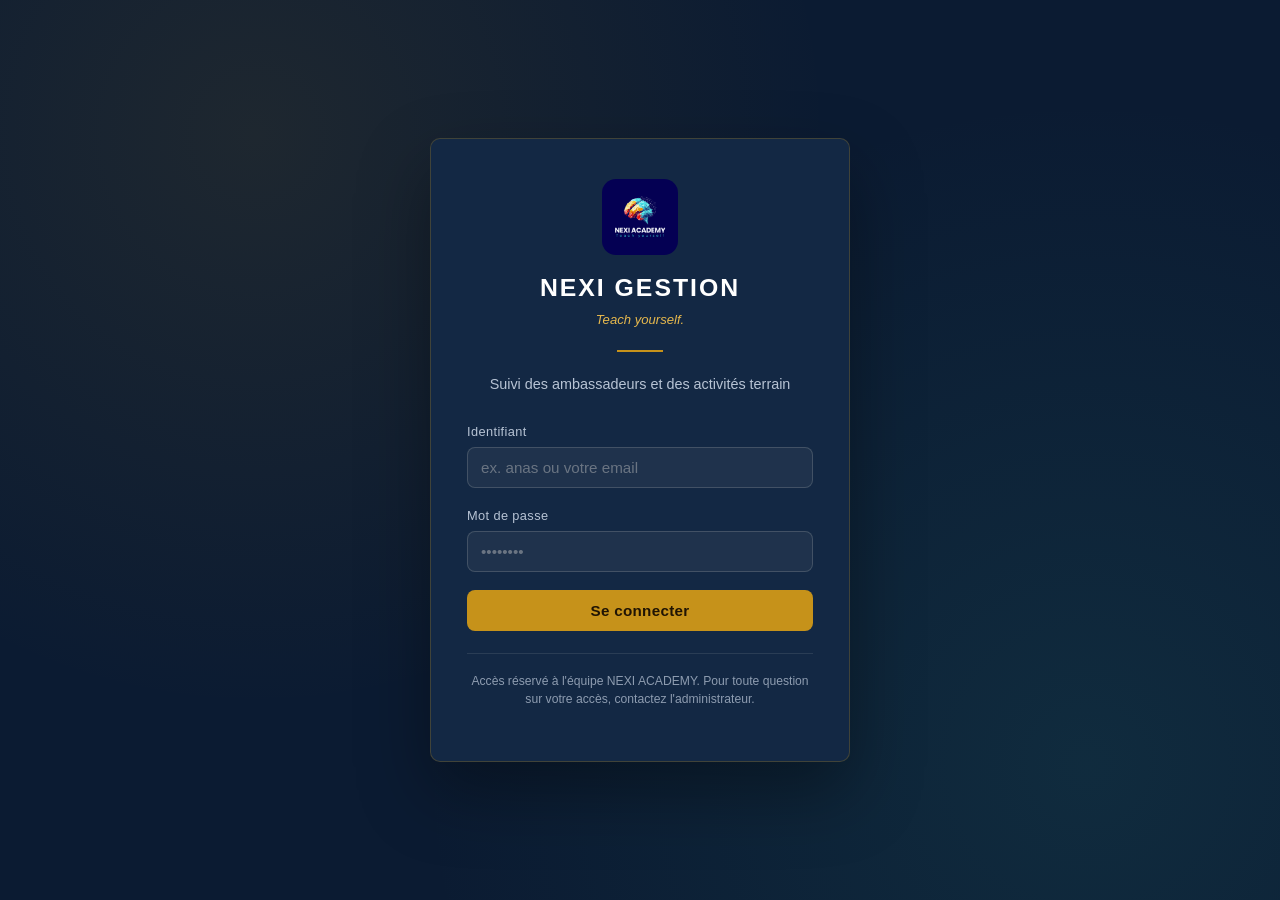
<file: index.html>
<!DOCTYPE html>
<html lang="fr">
<head>
<meta charset="UTF-8" />
<meta name="viewport" content="width=device-width, initial-scale=1.0" />
<title>NEXI GESTION — Connexion</title>
<link rel="icon" href="assets/logo.png" />
<link rel="stylesheet" href="css/style.css" />
</head>
<body class="login-page">

  <div class="login-card">
    <div class="brand">
      <img src="assets/logo.png" alt="Nexi Academy" class="brand-logo" />
      <p class="brand-mark">NEXI GESTION </p>
      <p class="brand-tagline">Teach yourself.</p>
    </div>
    <hr class="brand-divider" />
    <p class="login-subtitle">Suivi des ambassadeurs et des activités terrain</p>

    <div id="error-box" class="error-message"></div>

    <form id="login-form" autocomplete="off">
      <div class="field">
        <label for="username">Identifiant</label>
        <input type="text" id="username" name="username" placeholder="ex. anas ou votre email" required />
      </div>
      <div class="field">
        <label for="password">Mot de passe</label>
        <input type="password" id="password" name="password" placeholder="••••••••" required />
      </div>
      <button type="submit" class="btn-primary">Se connecter</button>
    </form>

    <p class="login-hint">
      Accès réservé à l'équipe NEXI ACADEMY. Pour toute question sur votre
      accès, contactez l'administrateur.
    </p>
  </div>

  <script src="js/config.js"></script>
  <script src="js/auth.js"></script>
  <script>
    if (nexiGetSession()) {
      window.location.href = "dashboard.html";
    }

    const form = document.getElementById("login-form");
    const errorBox = document.getElementById("error-box");

    form.addEventListener("submit", function (e) {
      e.preventDefault();
      const username = document.getElementById("username").value.trim();
      const password = document.getElementById("password").value;

      const session = nexiLogin(username, password);
      if (session) {
        window.location.href = "dashboard.html";
      } else {
        errorBox.textContent = "Identifiant ou mot de passe incorrect.";
        errorBox.classList.add("visible");
      }
    });
  </script>
</body>
</html>
</file>
<file: css/style.css>
/* ============================================================
   NEXI SUIVI — styles
   Palette reprise de l'identité visuelle NEXI ACADEMY :
   bleu nuit profond / or / sarcelle / terracotta / crème

   Note : aucune police externe n'est chargée (pas de dépendance
   réseau), pour que le site reste utilisable même hors connexion
   ou sur un réseau lent — dans l'esprit NEXI STUDIO.
   ============================================================ */

:root {
  --navy-deep: #0b1b32;
  --navy-panel: #132844;
  --navy-panel-2: #0f2138;
  --navy-heading: #1e3a5f;
  --gold: #c6921a;
  --gold-light: #e6b84d;
  --teal: #2e8f87;
  --terracotta: #c16c4e;
  --cream: #f5f1e7;
  --texte-clair: #f5f1e7;
  --texte-doux: #b7c3d4;
  --texte-fonce: #33343a;
  --rouge: #c1594a;
  --ombre: rgba(0, 0, 0, 0.35);

  --font-display: "Segoe UI Semibold", "Segoe UI", "Helvetica Neue", Arial, sans-serif;
  --font-body: -apple-system, BlinkMacSystemFont, "Segoe UI", "Helvetica Neue", Arial, sans-serif;

  --radius: 10px;
}

* {
  box-sizing: border-box;
}

html,
body {
  margin: 0;
  padding: 0;
}

body {
  background: var(--navy-deep);
  color: var(--texte-clair);
  font-family: var(--font-body);
  min-height: 100vh;
  line-height: 1.5;
}

a {
  color: inherit;
}

button {
  font-family: inherit;
  cursor: pointer;
}

::selection {
  background: var(--gold);
  color: var(--navy-deep);
}

a:focus-visible,
button:focus-visible,
input:focus-visible,
select:focus-visible,
textarea:focus-visible {
  outline: 2px solid var(--gold);
  outline-offset: 2px;
}

/* motif de points, clin d'œil au visuel de la présentation */
.dot-motif {
  position: absolute;
  width: 90px;
  height: 90px;
  background-image: radial-gradient(circle, rgba(230, 184, 77, 0.35) 1.4px, transparent 1.4px);
  background-size: 14px 14px;
  pointer-events: none;
}

/* ============================================================
   PAGE DE CONNEXION
   ============================================================ */

.login-page {
  min-height: 100vh;
  display: flex;
  align-items: center;
  justify-content: center;
  padding: 24px;
  position: relative;
  overflow: hidden;
  background:
    radial-gradient(circle at 20% 15%, rgba(198, 146, 26, 0.10), transparent 45%),
    radial-gradient(circle at 85% 85%, rgba(46, 143, 135, 0.14), transparent 50%),
    var(--navy-deep);
}

.login-card {
  width: 100%;
  max-width: 420px;
  background: var(--navy-panel);
  border: 1px solid rgba(198, 146, 26, 0.25);
  border-radius: var(--radius);
  padding: 40px 36px;
  box-shadow: 0 30px 70px var(--ombre);
  position: relative;
  z-index: 1;
}

.brand {
  text-align: center;
  margin-bottom: 6px;
}

.brand-logo {
  width: 76px;
  height: 76px;
  display: block;
  margin: 0 auto 14px;
  border-radius: 14px;
}

.brand-mark {
  font-family: var(--font-display);
  font-size: 1.55rem;
  font-weight: 800;
  letter-spacing: 0.08em;
  color: #ffffff;
  margin: 0;
}

.brand-tagline {
  font-size: 0.82rem;
  font-style: italic;
  color: var(--gold-light);
  margin: 4px 0 0;
}

.brand-divider {
  width: 46px;
  height: 2px;
  background: var(--gold);
  margin: 20px auto 22px;
  border: none;
}

.login-subtitle {
  text-align: center;
  color: var(--texte-doux);
  font-size: 0.9rem;
  margin: 0 0 26px;
}

.field {
  margin-bottom: 18px;
}

.field label {
  display: block;
  font-size: 0.8rem;
  letter-spacing: 0.03em;
  color: var(--texte-doux);
  margin-bottom: 6px;
}

.field input,
.field select,
.field textarea {
  width: 100%;
  padding: 11px 13px;
  border-radius: 8px;
  border: 1px solid rgba(245, 241, 231, 0.16);
  background: rgba(245, 241, 231, 0.05);
  color: var(--texte-clair);
  font-family: inherit;
  font-size: 0.95rem;
}

.field select option {
  background: var(--navy-panel);
  color: var(--texte-clair);
}

.field input::placeholder,
.field textarea::placeholder {
  color: rgba(245, 241, 231, 0.35);
}

.field input:focus,
.field select:focus,
.field textarea:focus {
  border-color: var(--gold);
  background: rgba(245, 241, 231, 0.09);
}

.btn-primary {
  width: 100%;
  padding: 12px 16px;
  background: var(--gold);
  color: #201404;
  border: none;
  border-radius: 8px;
  font-weight: 700;
  font-size: 0.95rem;
  letter-spacing: 0.02em;
  transition: background 0.15s ease, transform 0.1s ease;
}

.btn-primary:hover {
  background: var(--gold-light);
}

.btn-primary:active {
  transform: translateY(1px);
}

.btn-secondary {
  padding: 10px 16px;
  background: transparent;
  color: var(--texte-clair);
  border: 1px solid rgba(245, 241, 231, 0.25);
  border-radius: 8px;
  font-size: 0.88rem;
}

.btn-secondary:hover {
  border-color: var(--gold);
  color: var(--gold-light);
}

.btn-danger {
  padding: 7px 14px;
  background: transparent;
  color: #e3a894;
  border: 1px solid rgba(193, 89, 74, 0.4);
  border-radius: 8px;
  font-size: 0.8rem;
}

.btn-danger:hover {
  background: rgba(193, 89, 74, 0.15);
}

.error-message {
  background: rgba(193, 89, 74, 0.15);
  border: 1px solid rgba(193, 89, 74, 0.4);
  color: #e3a894;
  padding: 10px 13px;
  border-radius: 8px;
  font-size: 0.85rem;
  margin-bottom: 18px;
  display: none;
}

.error-message.visible {
  display: block;
}

.success-message {
  background: rgba(46, 143, 135, 0.15);
  border: 1px solid rgba(46, 143, 135, 0.4);
  color: #9cd6cf;
  padding: 10px 13px;
  border-radius: 8px;
  font-size: 0.85rem;
  margin-bottom: 18px;
  display: none;
}

.success-message.visible {
  display: block;
}

.login-hint {
  margin-top: 22px;
  padding-top: 18px;
  border-top: 1px solid rgba(245, 241, 231, 0.1);
  font-size: 0.76rem;
  color: rgba(183, 195, 212, 0.75);
  text-align: center;
}

/* ============================================================
   TABLEAU DE BORD
   ============================================================ */

.app-shell {
  min-height: 100vh;
  background: var(--navy-deep);
}

.app-header {
  background: var(--navy-panel);
  border-bottom: 1px solid rgba(198, 146, 26, 0.2);
  padding: 14px 28px;
  display: flex;
  align-items: center;
  justify-content: space-between;
  gap: 16px;
  flex-wrap: wrap;
  position: sticky;
  top: 0;
  z-index: 10;
}

.header-brand {
  display: flex;
  align-items: center;
  gap: 12px;
}

.header-brand img {
  width: 38px;
  height: 38px;
  border-radius: 9px;
}

.header-brand .brand-mark {
  font-size: 1.1rem;
}

.header-user {
  display: flex;
  align-items: center;
  gap: 14px;
}

.user-chip {
  text-align: right;
  line-height: 1.3;
}

.user-chip .user-name {
  font-weight: 600;
  font-size: 0.9rem;
  color: var(--gold-light);
}

.user-chip .user-role {
  font-size: 0.72rem;
  color: var(--texte-doux);
  text-transform: uppercase;
  letter-spacing: 0.05em;
}

.icon-btn {
  background: transparent;
  border: 1px solid rgba(245, 241, 231, 0.25);
  color: var(--texte-clair);
  border-radius: 8px;
  padding: 8px 14px;
  font-size: 0.85rem;
}

.icon-btn:hover {
  border-color: var(--gold);
  color: var(--gold-light);
}

.app-main {
  max-width: 1220px;
  margin: 0 auto;
  padding: 24px 20px 60px;
}

/* onglets */
.tab-bar {
  display: flex;
  gap: 6px;
  margin-bottom: 22px;
  border-bottom: 1px solid rgba(245, 241, 231, 0.1);
  overflow-x: auto;
}

.tab-btn {
  background: transparent;
  border: none;
  color: var(--texte-doux);
  padding: 11px 16px;
  font-size: 0.88rem;
  font-weight: 600;
  border-bottom: 2px solid transparent;
  white-space: nowrap;
}

.tab-btn.active {
  color: var(--gold-light);
  border-bottom-color: var(--gold);
}

.tab-btn:hover {
  color: var(--texte-clair);
}

.tab-panel {
  display: none;
}

.tab-panel.active {
  display: block;
}

.sync-banner {
  display: flex;
  align-items: center;
  gap: 10px;
  padding: 10px 14px;
  border-radius: 8px;
  font-size: 0.82rem;
  margin-bottom: 22px;
  border: 1px solid transparent;
}

.sync-banner.ok {
  background: rgba(46, 143, 135, 0.12);
  border-color: rgba(46, 143, 135, 0.35);
  color: #a9d9d3;
}

.sync-banner.off {
  background: rgba(198, 146, 26, 0.1);
  border-color: rgba(198, 146, 26, 0.3);
  color: var(--gold-light);
}

.dot {
  width: 8px;
  height: 8px;
  border-radius: 50%;
  flex-shrink: 0;
}

.sync-banner.ok .dot {
  background: var(--teal);
}

.sync-banner.off .dot {
  background: var(--gold);
}

.stat-grid {
  display: grid;
  grid-template-columns: repeat(auto-fit, minmax(180px, 1fr));
  gap: 14px;
  margin-bottom: 26px;
}

.stat-card {
  background: var(--navy-panel);
  border: 1px solid rgba(198, 146, 26, 0.18);
  border-radius: var(--radius);
  padding: 18px 20px;
}

.stat-card .stat-label {
  font-size: 0.75rem;
  text-transform: uppercase;
  letter-spacing: 0.06em;
  color: var(--texte-doux);
  margin: 0 0 8px;
}

.stat-card .stat-value {
  font-family: var(--font-display);
  font-size: 1.55rem;
  font-weight: 700;
  margin: 0;
}

.stat-value.gold { color: var(--gold-light); }
.stat-value.teal { color: var(--teal); }
.stat-value.terracotta { color: var(--terracotta); }

.panel {
  background: var(--navy-panel);
  border: 1px solid rgba(198, 146, 26, 0.18);
  border-radius: var(--radius);
  padding: 24px 26px;
  margin-bottom: 24px;
}

.panel h2 {
  font-family: var(--font-display);
  font-size: 1.2rem;
  font-weight: 700;
  margin: 0 0 4px;
  color: var(--gold-light);
}

.panel .panel-subtitle {
  color: var(--texte-doux);
  font-size: 0.85rem;
  margin: 0 0 22px;
}

.form-grid {
  display: grid;
  grid-template-columns: repeat(auto-fit, minmax(200px, 1fr));
  gap: 16px;
  margin-bottom: 16px;
}

.form-grid .field {
  margin-bottom: 0;
}

.form-grid textarea {
  resize: vertical;
  min-height: 70px;
}

.form-actions {
  display: flex;
  gap: 12px;
  align-items: center;
  flex-wrap: wrap;
}

.form-actions .btn-primary {
  width: auto;
  padding: 11px 26px;
}

.save-note {
  font-size: 0.8rem;
  color: var(--teal);
  display: none;
}

.save-note.visible {
  display: inline;
}

.filter-row {
  display: flex;
  gap: 12px;
  flex-wrap: wrap;
  margin-bottom: 18px;
}

.filter-row .field {
  margin-bottom: 0;
  min-width: 160px;
  flex: 1;
}

.table-toolbar {
  display: flex;
  justify-content: space-between;
  align-items: center;
  flex-wrap: wrap;
  gap: 10px;
  margin-bottom: 14px;
}

.table-wrap {
  overflow-x: auto;
  border-radius: 8px;
  border: 1px solid rgba(245, 241, 231, 0.1);
}

table {
  width: 100%;
  border-collapse: collapse;
  font-size: 0.86rem;
}

thead th {
  text-align: left;
  padding: 11px 14px;
  background: rgba(245, 241, 231, 0.05);
  color: var(--texte-doux);
  font-weight: 600;
  text-transform: uppercase;
  font-size: 0.7rem;
  letter-spacing: 0.05em;
  white-space: nowrap;
}

tbody td {
  padding: 11px 14px;
  border-top: 1px solid rgba(245, 241, 231, 0.07);
  vertical-align: top;
}

tbody tr:hover {
  background: rgba(245, 241, 231, 0.025);
}

.badge {
  display: inline-block;
  padding: 3px 10px;
  border-radius: 999px;
  font-size: 0.7rem;
  font-weight: 600;
  letter-spacing: 0.02em;
  white-space: nowrap;
}

.badge.type-recrutement { background: rgba(46, 143, 135, 0.18); color: #9cd6cf; }
.badge.type-suivi { background: rgba(198, 146, 26, 0.18); color: var(--gold-light); }
.badge.type-test { background: rgba(30, 90, 160, 0.22); color: #9bc3ea; }
.badge.type-commission { background: rgba(193, 108, 78, 0.2); color: #e3ab92; }
.badge.type-autre { background: rgba(245, 241, 231, 0.12); color: var(--texte-doux); }

.badge.role-admin { background: rgba(198, 146, 26, 0.22); color: var(--gold-light); }
.badge.role-superviseur { background: rgba(30, 90, 160, 0.22); color: #9bc3ea; }
.badge.role-ambassadeur { background: rgba(46, 143, 135, 0.18); color: #9cd6cf; }

.row-delete {
  background: transparent;
  border: none;
  color: rgba(245, 241, 231, 0.4);
  font-size: 0.78rem;
  padding: 4px 8px;
}

.row-delete:hover {
  color: #e3a894;
}

.empty-state {
  text-align: center;
  padding: 40px 20px;
  color: var(--texte-doux);
}

.empty-state p {
  margin: 4px 0;
}

/* Répartition / classement */
.rank-badge {
  display: inline-flex;
  align-items: center;
  justify-content: center;
  width: 22px;
  height: 22px;
  border-radius: 50%;
  background: rgba(198, 146, 26, 0.18);
  color: var(--gold-light);
  font-size: 0.72rem;
  font-weight: 700;
  margin-right: 8px;
}

/* Gestion des accès */
.access-note {
  font-size: 0.82rem;
  color: var(--texte-doux);
}

.access-note strong {
  color: var(--texte-clair);
}

@media (max-width: 640px) {
  .app-header {
    padding: 12px 16px;
  }
  .panel {
    padding: 18px 16px;
  }
  .header-user {
    width: 100%;
    justify-content: space-between;
  }
}
</file>
